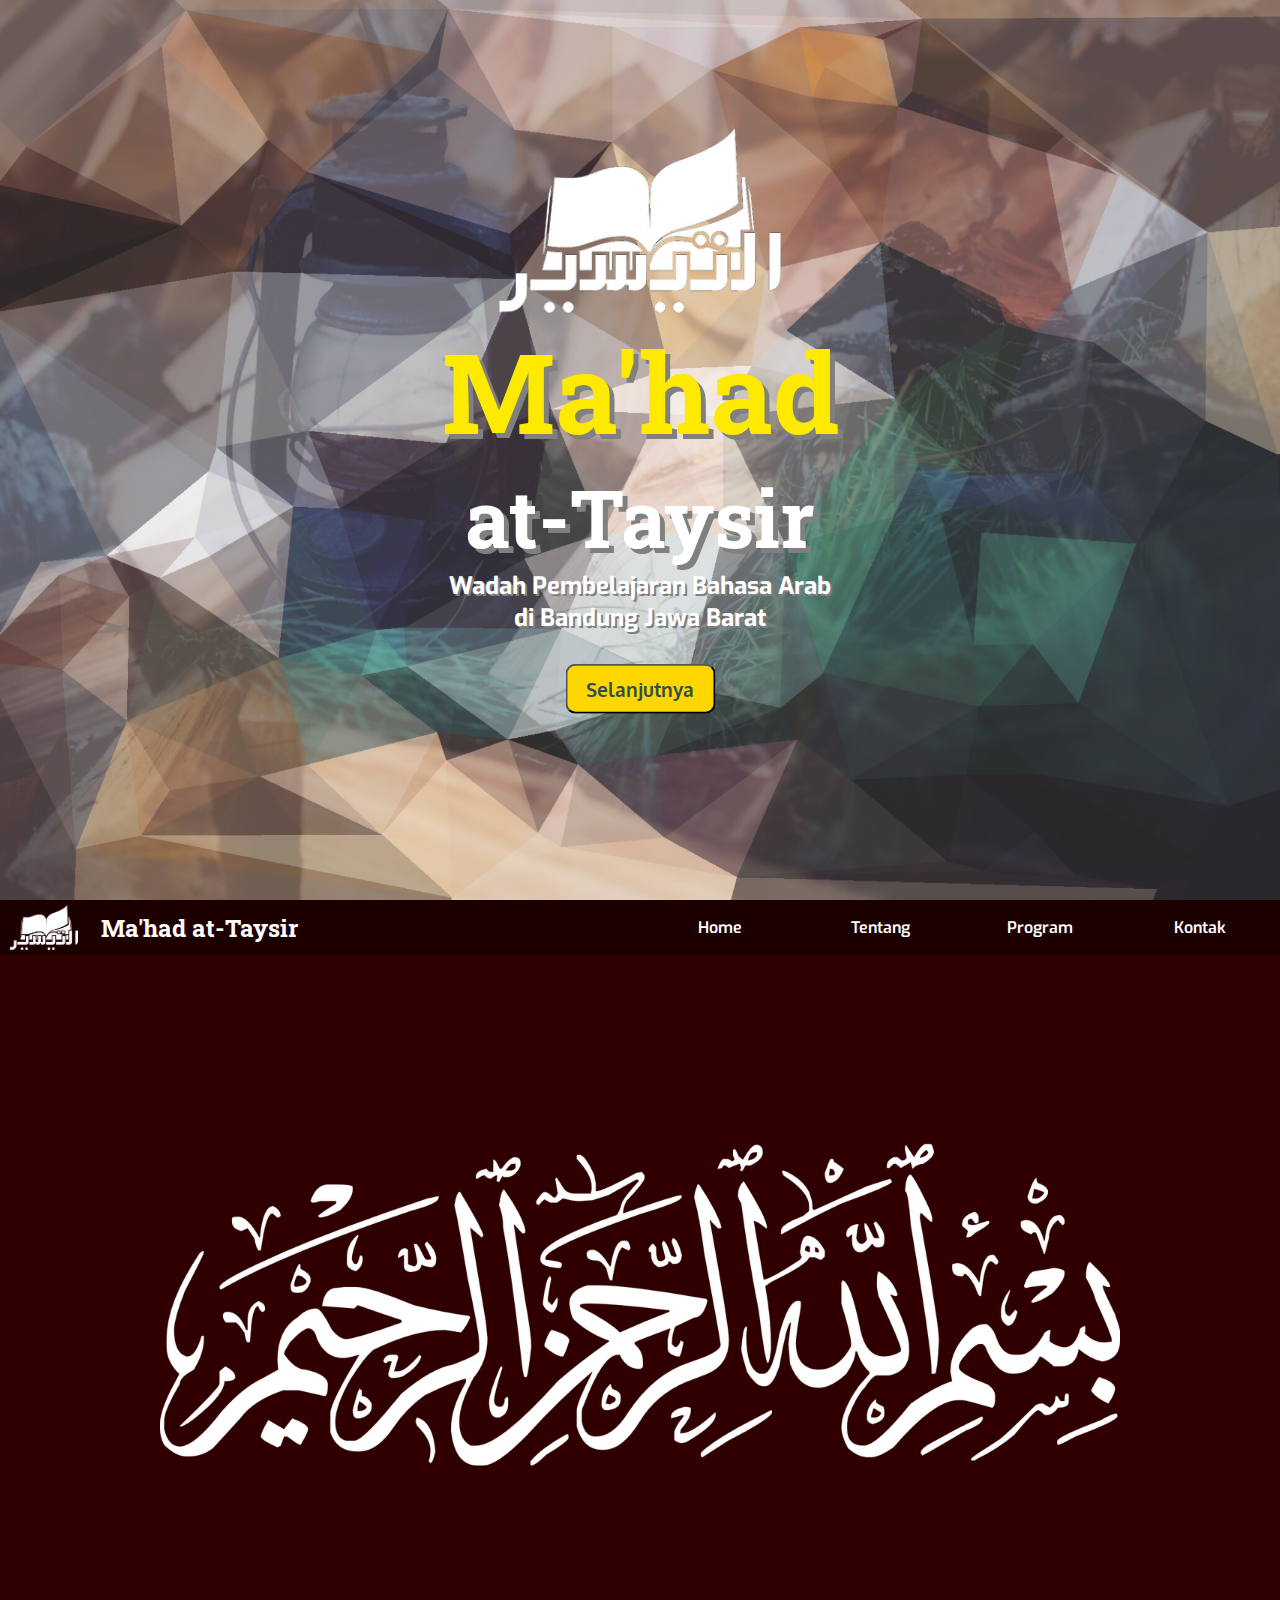
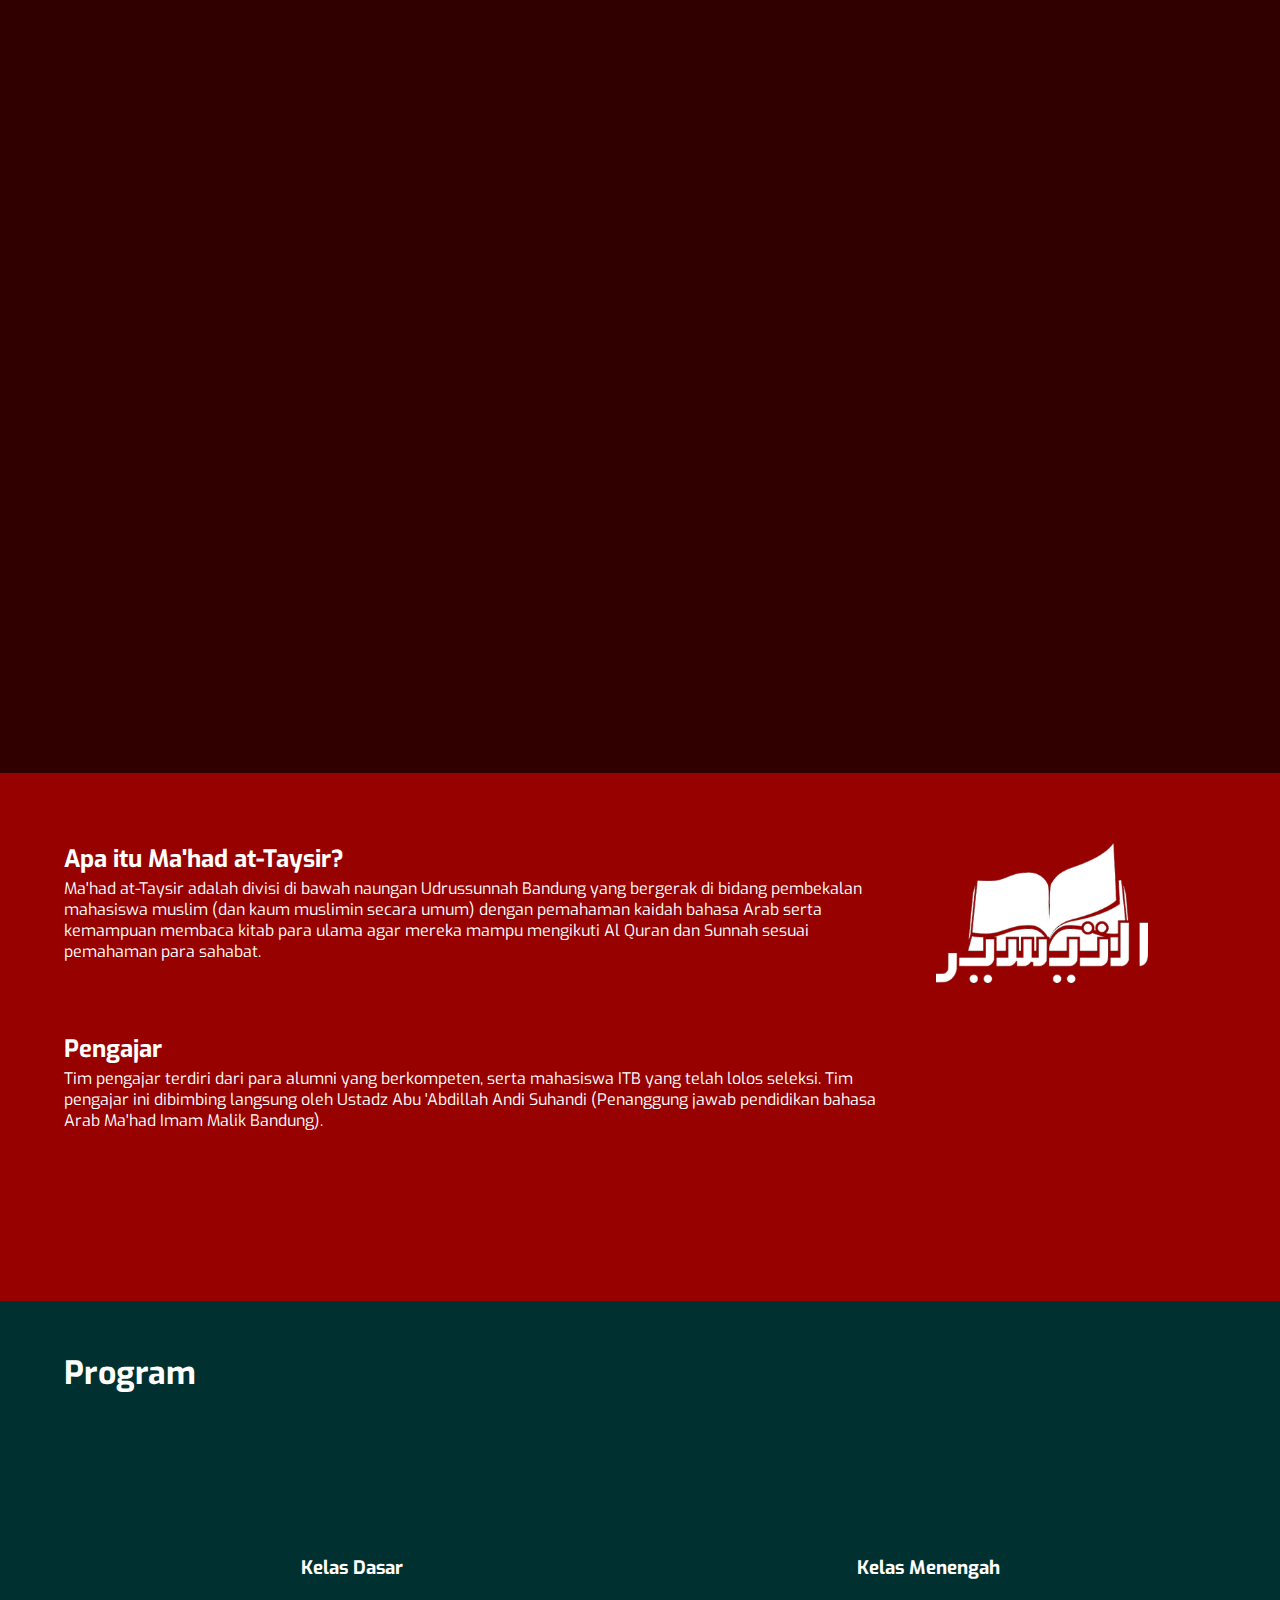
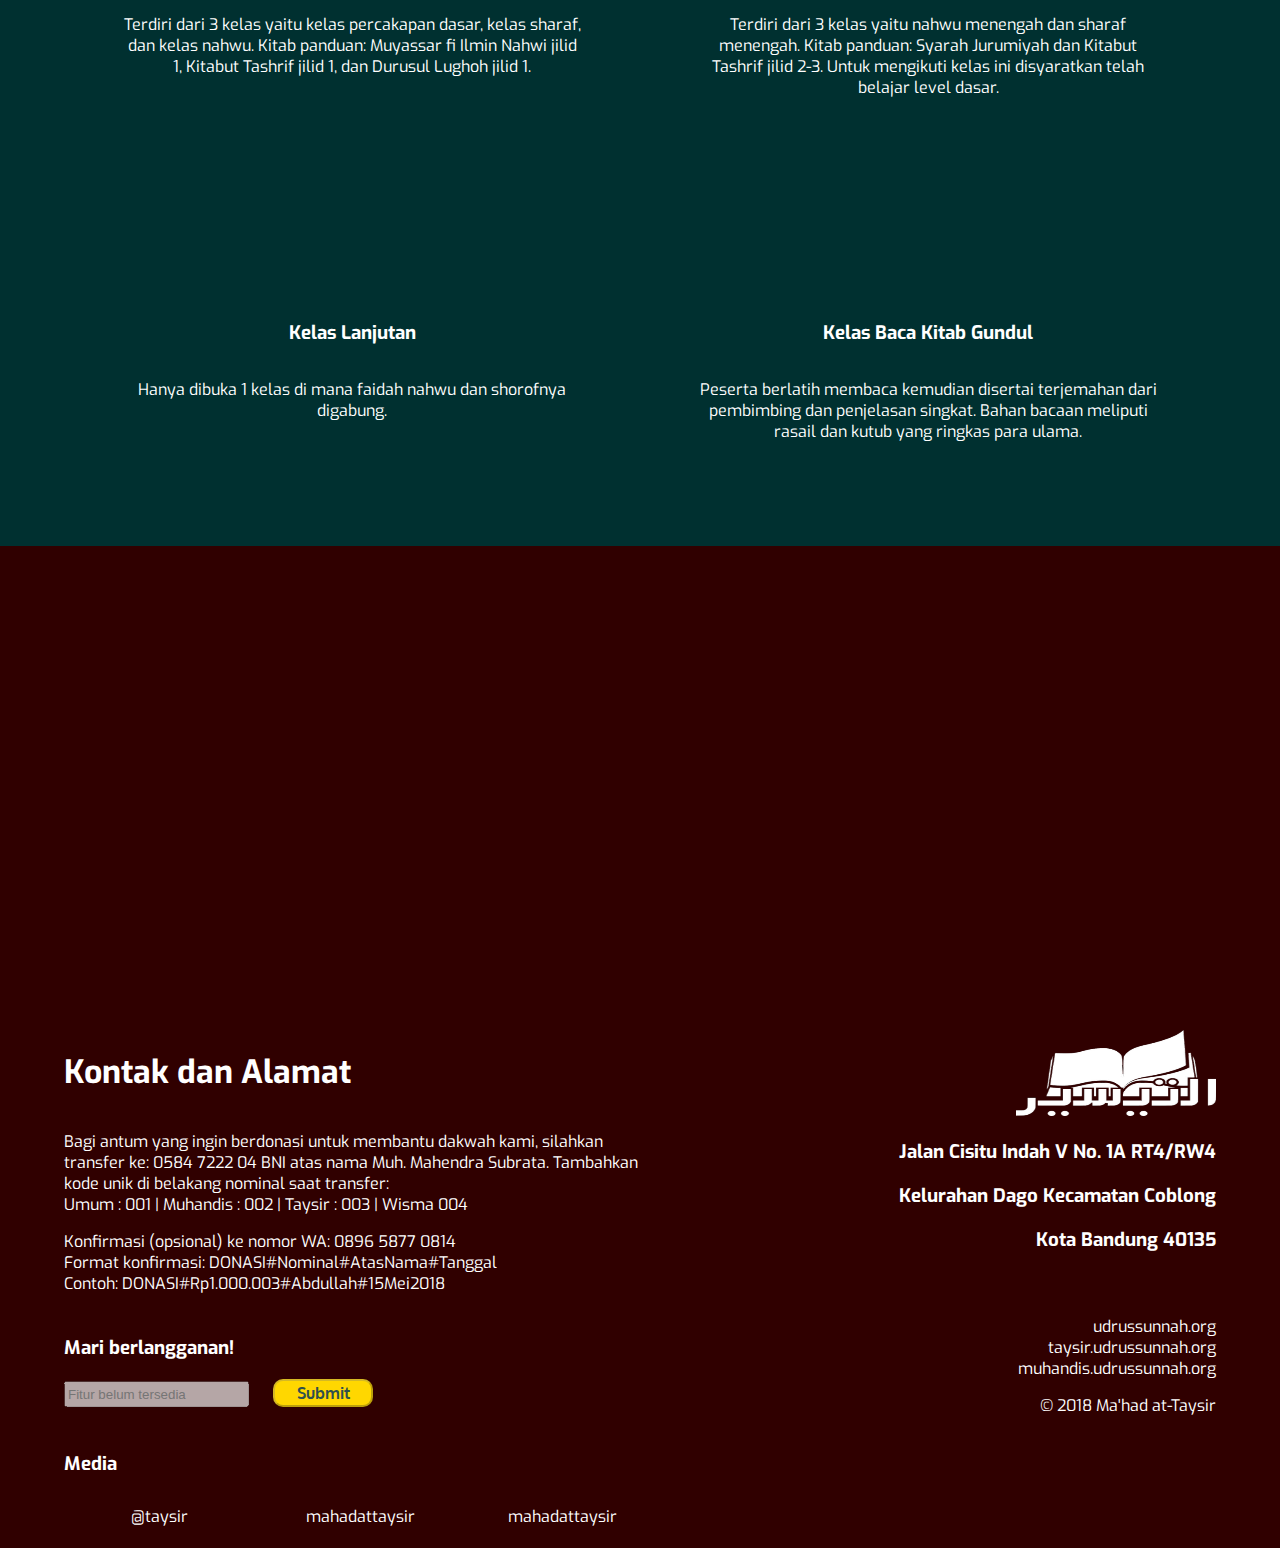
<file: index.html>
<!DOCTYPE html>
<html>
    <head>
        <meta name="viewport" content="width=device-width, initial-scale=1.0">
        <meta charset="UTF-8">
        <meta name="description" content="Wadah Pembelajaran Bahasa Arab di Bandung">
        <meta name="keywords" content="bahasaarab,arab,Arab,bandung,mahad,itb,udrussunnah">
         <link rel="icon" href="images/taysiricon.ico" >
        <title>Ma'had At Taysir</title>
        <link href="main.css" type="text/css" rel="stylesheet">
        <!-- icons -->
        <link rel="stylesheet" href="https://use.fontawesome.com/releases/v5.2.0/css/all.css" integrity="sha384-hWVjflwFxL6sNzntih27bfxkr27PmbbK/iSvJ+a4+0owXq79v+lsFkW54bOGbiDQ" crossorigin="anonymous">
        <!-- fonts -->
        <link href="https://fonts.googleapis.com/css?family=Exo:400,700|Roboto+Slab:700|Oxygen:400,700|Open+Sans:400,700|Raleway:400,700|Montserrat:400,700|Roboto:400,700|Lato:400,700" rel="stylesheet">
    </head>
    <body>
        <div id="hero">
        <div id="home">
              
                <div id="hero-text">
                    <img id="hero-logo" src="images/taysirlogo.png" alt="logotaysirbig">
                    <h1 class="hero-title" id="hero-title-1">Ma'had</h1> 
                    <h1 class="hero-title" id="hero-title-2">at-Taysir</h1>
                    <p id="hero-desc">Wadah Pembelajaran Bahasa Arab <br>di Bandung Jawa Barat</p>
                    <button id="hero-button" onclick="location.href='#video';">Selanjutnya</button>
                </div>
             
            </div>
        </div>
        <header id="header">
            <div id="headimg">
            <img  id="header-img"  src="images/taysirlogo.png" alt="Logo Mahad Taysir">
            
            <h2 id="headtitle">Ma'had at-Taysir</h2>
            </div>
            
            <nav id="nav-bar">
                <div class="nav-button" id="homenav"><a class="nav-link" href="#home">Home</a></div>
                <div class="nav-button" id="tentangnav"><a class="nav-link" href="#tentang">Tentang</a></div>
                <div class="nav-button" id="programnav"><a class="nav-link" href="#program">Program</a></div>
                <div class="nav-button" id="kontaknav"><a class="nav-link" href="#kontak">Kontak</a></div>
                
            </nav>
        </header>
        <main>
            <div id="opening">
            <img id="basmalah" src="images/basmalah.png" alt="basmalah"> 
            <iframe id="video" width="100%" height="720px" src="https://www.youtube.com/embed/HUhQTfq10N8" frameborder="0" allow="autoplay; encrypted-media" allowfullscreen></iframe>
            </div>
            
            <div id="tentang">
                <div class="tentang-content" id="tentang1">
                  <img class="tentang-logo" id="tentangtaysirlogo" src="images/taysirlogo.png" alt="logotaysir">
                  <h3 class="tentang-subtitle">Apa itu Ma'had at-Taysir?</h3>
                  <p class="tentang-desc">Ma'had at-Taysir adalah divisi di bawah naungan Udrussunnah Bandung yang bergerak di bidang pembekalan mahasiswa muslim (dan kaum muslimin secara umum) dengan pemahaman kaidah bahasa Arab serta kemampuan membaca kitab para ulama agar mereka mampu mengikuti Al Quran dan Sunnah sesuai pemahaman para sahabat.</p>
                </div>
               
                <div class="tentang-content" id="tentang2">
                    <i class="fas fa-chalkboard-teacher tentang-logo"></i>
                    <h3 class="tentang-subtitle">Pengajar</h3>
                    <p class="tentang-desc">Tim pengajar terdiri dari para alumni yang berkompeten, serta mahasiswa ITB yang telah lolos seleksi. Tim pengajar ini dibimbing langsung oleh Ustadz Abu 'Abdillah Andi Suhandi (Penanggung jawab pendidikan bahasa Arab Ma'had Imam Malik Bandung).</p>
                </div>
            </div>
            <div id="program">
              <div id="program-title">
                  <h1>Program</h1>
              </div>
                <div id="grid-kelas">
              <div class="kelas-content" id="dasar">
                  <i class="fas fa-comments kelas-logo"></i>
                  <h3>Kelas Dasar</h3>
                  <p>Terdiri dari 3 kelas yaitu kelas percakapan dasar, kelas sharaf, dan kelas nahwu. Kitab panduan: Muyassar fi Ilmin Nahwi jilid 1, Kitabut Tashrif jilid 1, dan Durusul Lughoh jilid 1.</p>
              </div>
              <div class="kelas-content" id="menengah">
                  <i class="fas fa-edit kelas-logo"></i>
                  <h3>Kelas Menengah</h3>
                  <p>Terdiri dari 3 kelas yaitu nahwu menengah dan sharaf menengah. Kitab panduan: Syarah Jurumiyah dan Kitabut Tashrif jilid 2-3. Untuk mengikuti kelas ini disyaratkan telah belajar level dasar.</p>
              </div>
              <div class="kelas-content" id="lanjutan">
                  <i class="fas fa-book-reader kelas-logo"></i>
                  <h3>Kelas Lanjutan</h3>
                  <p>Hanya dibuka 1 kelas di mana faidah nahwu dan shorofnya digabung.</p>
              </div>
              <div class="kelas-content" id="bacakitab">
                  <i class="fas fa-book kelas-logo"></i>
                  <h3>Kelas Baca Kitab Gundul</h3>
                  <p>Peserta berlatih membaca kemudian disertai terjemahan dari pembimbing dan penjelasan singkat. Bahan bacaan meliputi rasail dan kutub yang ringkas para ulama.</p>
              </div>
                </div>
            </div>
            <div id="peta">
                <iframe src="https://www.google.com/maps/embed?pb=!1m18!1m12!1m3!1d3961.125068119191!2d107.61094024995542!3d-6.875615395007099!2m3!1f0!2f0!3f0!3m2!1i1024!2i768!4f13.1!3m3!1m2!1s0x2e68e6e4deebbae7%3A0x3278a183b3e02ad1!2sJl.+Cisitu+Indah+V%2C+Dago%2C+Coblong%2C+Kota+Bandung%2C+Jawa+Barat+40135!5e0!3m2!1sid!2sid!4v1532621837508" width="100%" height="450" frameborder="0" style="border:0" allowfullscreen></iframe></div>
            <div id="kontak">  
<div class="kontak-content" >
                    <h1 id="kontak-title">Kontak dan Alamat</h1>
                    <div id="kontak-desc">
                        <h3>Media</h3>
                        <div id="sosmed">
                            <div class="sosmed-link">
                                <a class="sosmed-logo" href="https://line.me/R/ti/p/%40taysir " target="_blank"><i class="fab fa-line"></i></a>
                                <p class="sosmed-desc">@taysir</p>
                            </div>
                            <div class="sosmed-link">
                                <a class="sosmed-logo"  href=" https://facebook.com/mahadattaysir" target="_blank"><i class="fab fa-facebook-square"></i></a>
                                <p class="sosmed-desc">mahadattaysir</p>
                                 </div>
                            <div class="sosmed-link">
                                <a class="sosmed-logo" href="https://www.instagram.com/mahadattaysir/" target="_blank"><i class="fab fa-instagram"></i></a>
                                <p class="sosmed-desc">mahadattaysir</p>
                            </div>
                        </div>
                    </div>
                    <div id="detailmahad">
                    <img id="kontaktaysirlogo" src="images/taysirlogo.png" alt="logotaysir">
                    <div id="alamat">
                        <h3>Jalan Cisitu Indah V No. 1A RT4/RW4</h3>
                        <h3>Kelurahan Dago Kecamatan Coblong</h3>
                        <h3>Kota Bandung 40135</h3>
                    </div>
                    </div>
                    <div id="donasi">
                    <p>Bagi antum yang ingin berdonasi untuk membantu dakwah kami, silahkan transfer ke: 0584 7222 04 BNI atas nama Muh. Mahendra Subrata. Tambahkan kode unik di belakang nominal saat transfer:<br> Umum : 001  | Muhandis : 002 | Taysir : 003 | Wisma 004</p>
                        <p>Konfirmasi (opsional) ke nomor WA: 0896 5877 0814<br> Format konfirmasi: DONASI#Nominal#AtasNama#Tanggal<br>Contoh: DONASI#Rp1.000.003#Abdullah#15Mei2018</p>
                    </div>
                    <div  id="langganan">
                        <h3>Mari berlangganan!</h3>
                        <form id="form" action="https://www.w3schools.com/action_page.php" target="_blank" >
                          <input id="email" type="email"  name="email" placeholder="Fitur belum tersedia" disabled>
                            <input id="submit" type="submit" value="Submit" disabled>                
                        </form>
                    </div>
                    <div id="copyright">
                        <a href="https://udrussunnah.org/" target="_blank">udrussunnah.org</a><br>
                         <a href="https://taysir.udrussunnah.org/" target="_blank">taysir.udrussunnah.org</a><br>
                         <a href="https://muhandis.udrussunnah.org/" target="_blank">muhandis.udrussunnah.org</a><br>
                        <p>© 2018 Ma'had at-Taysir </p>
                    </div>
                </div>
            </div>
        </main>
      <script>
        window.onscroll = function() {myFunction()};

        var navbar = document.getElementById("header");
        var sticky = navbar.offsetTop;

        function myFunction() {
          if (window.pageYOffset >= sticky) {
            navbar.classList.add("sticky")
          } else {
            navbar.classList.remove("sticky");
          }
        }
      </script>    
    </body>
</html>
</file>
<file: main.css>
html, body{
    background-color: rgb(48,0,0);
    color: white;
    margin: 0;
    height: 100%;
}
/*Hero Image */

#hero{
    height: 100%;
}

/*Home */


#home{
    background-image: url("images/heroimage.jpg");
    height: 100%;
    
    background-position: center;
    background-repeat: no-repeat;
    background-size: cover;
   
}
#hero-text{
    position: absolute;
    text-align: center;
     top: 50%;
    left: 50%;
    transform: translate(-50%, -55%);
}

#hero-logo{
    max-height: 185px;
    width: auto;
}

.hero-title{
    color:#feea00;
    font-family: "Roboto Slab", serif;
    font-size: 7em;
    text-shadow:5px 5px grey;
    margin: 0;
}

#hero-title-2{
    font-size: 5em;
    color: white;
}

#hero-desc{
    font-family: "Exo", sans-serif;
    font-size: 1.5em;
     text-shadow:2px 2px grey;
    margin: 0;
    font-weight: 700;
}

#hero-button{
    background-color:gold;
    color: darkslategrey;
    border-radius: 10px;
    margin-top: 30px;
    height:50px;
    width: 150px;
    font-family: "Oxygen", sans-serif;
    font-size: 1.2em; 
    font-weight: 700;
}

/*Responsive hero */
@media(max-width: 436px){
    #hero-text{
        transform: translate(-50%, -55%);
    }
    #hero-logo{
        height: 65%;
        width: auto;
    }
    .hero-title{
        font-size: 17vw;
    }
    #hero-title-2{
        font-size: 15vw;
    }
    #hero-desc{
        font-size: 5vw;
    }
    
}

/*Navigation Bar */
.sticky {
  position: fixed;
  top: 0;
  width: 100%;
}


header{
    top: 0;
    right: 0;
    left: 0;
    width: 100%x;
    height: 55px;
    background-color: rgb(28,0,0);
    margin: 0;
    border: 0;
    display: grid;
    grid-template-columns: 1fr 1fr;
    z-index: 1;
}

#headimg{
    width: 300px;
    display: flex;
    flex-direction: row;
    height: 100%;
    
}

#header-img{
    display: block;
    width: auto;
    height: 45px;
    margin-right: 20px;
    margin-left: 10px;
    margin-bottom: 5px;
    margin-top: 5px;
    
}

#headtitle{
    text-align: left;
    font-family:"Roboto Slab",monospace;
    margin: auto;
}

#nav-bar {
    height: 55px;
    margin: 0;
    padding: 0;
    display: grid;
    grid-template-columns: repeat(4, 1fr);
    grid-auto-rows: auto;
    align-content: center;
    text-align: center;
    overflow: hidden;
    background-color:rgb(28,0,0);
    
}

.nav-button{
    height: 55px;
    display: table;
    background-color:  rgb(28,0,0);
}

.nav-button .nav-link:hover{
    background-color: white;
   color: black;
}

.nav-link{
    display: table-cell;
    vertical-align: middle;
    color: white;
    font-family: "Exo", sans-serif;
    font-weight: 600;
    text-decoration: none;
    font-size: 1em;
}

/*RWD Navbar */
@media(max-width: 610px){
    .nav-link{
        font-size: 2vw;
    }
}

@media(max-width: 444px){
   header{
        grid-template-columns: 1fr;
       grid-row-gap: 0;
       border: 0;
       margin: 0;
    }
    main{
      padding-top: 100px;
    }
    #headimg{
       
        padding-bottom: 0;
    }
    .nav-link{
        font-size: 3vw;
    }
    main{
    padding-top: 50px;
}

    #tentang{
        padding-top: 125px;
    }
}
/*Main*/
main{
    height: 100%;
    padding-top: 60px;
}

.sticky + main {
  padding-top: 150px;
}


/*Opening*/


/*.triangle{
   width: 0;
    height: 0;
	border-right: 100px solid #c86802;
	border-bottom: 100px solid transparent;
    
}*/
#basmalah{
    top: 50px;
    position:relative;
    left: 50%;
    width: 75%;
    height: auto;
    transform: translate(-50%, 0);
    margin-bottom: 150px;
}
#video{
    margin-bottom: 0;
    border-bottom: 0;
}

/*Tentang */
#tentang{
    
    background-color: #970100;
  padding-top: 70px;
    padding-left: 5%;
    padding-right: 5%;
    padding-bottom: 10%;
    display: grid;
    grid-template-rows: 1fr 1fr;
    grid-row-gap: 50px;
     margin: 0;
    border: 0;
    
}

.tentang-content{
    grid-row: auto;
    margin: 0;
    display: grid;
    grid-template-columns: 3fr 1fr;
    grid-template-rows: 1fr 3fr;
    grid-column-gap: 30px;
    grid-row-gap: 0;
}
.tentang-logo{
    height: 140px;
    grid-column: 2;
    grid-row: 1/span 2;
    font-size: 140px;
    text-align: center;
    margin-bottom: 0;
}
.tentang-subtitle{
    font-family: "Exo",sans-serif;
    font-weight: 700;
    grid-column-start: 1;
    grid-row-start: 1;
    margin: 0;
    font-size: 1.5em;
}
.tentang-desc{
    font-family: "Exo", sans-serif;
    grid-column-start: 1;
    grid-row-start: 2;
    margin: 0;
}

@media(max-width: 500px){
    #tentang{
        grid-row-gap: 100px;
    }
    .tentang-content{
        grid-template-columns: 1fr;
        grid-template-rows: 1fr 0.3fr; 3fr;
        text-align: center;
       
        
    }
    .tentang-subtitle{
        grid-column: 1;
        grid-row: 2;
        margin-bottom: 0;
        margin-top: 0;
        padding: 0;
    }
    .tentang-logo{
        
        grid-column: 1;
        grid-row: 1;
        margin-left: auto;
        margin-right: auto;
         margin-bottom: 0;
        margin-top: 0;
        padding: 0;
    }
    #tentangtaysirlogo{
        margin-bottom: 70px;
    }
    .tentang-desc{
        margin: 0;
        padding-top: 0;
        grid-column: 1;
        grid-row: 3;
    }
}
/*Program */

#program{
    padding-top: 30px;
    padding-left: 5%;
    padding-right: 5%;
    margin-top: 0;
    margin: 0;
    background-color: #003030;
}

#program-title{
     font-family: "Exo",sans-serif;
}

#grid-kelas{
    display: grid;
    grid-template-columns: 1fr 1fr;
    grid-template-rows: 1fr 1fr;
    font-family: "Exo",sans-serif;
}

.kelas-content{
    grid-row: auto;
    grid-column: auto;
    margin: 0;
    display: grid;
    grid-template-rows: 1fr 0.5fr 2fr;
    grid-row-gap: 0;
    text-align: center;
    padding: 10%

}

.kelas-logo{
    grid-row: 1;
    font-size: 75px;
    text-align: center;
    margin-bottom: 0;
    }

@media(max-width: 500px){
    #grid-kelas{
        grid-template-columns: 1fr;
        grid-template-rows: 1fr 1fr 0.3fr 1fr;
    }
}

/*Kontak */
#kontak{
    margin: 0;
    padding-top: 30px;
    padding-left: 5%;
    padding-right: 5%;
    margin-top: 0;
    margin: 0;
    font-family: "Exo", sans-serif;
    width: auto;
    
}


.kontak-content{
    display: grid;
    grid-template-columns: 1fr 1fr;
    grid-template-rows: 0.2fr 1fr 0.1fr 0.5fr;
}
#kontak-title{
    grid-column: 1;
    grid-row: 1;
}


#detailmahad{
    grid-column: 2;
    grid-row: 1 / span 2;
    text-align: right;
    
}

#kontaktaysirlogo{
    width: 200px;
    height: 30%;
}

#donasi{
    grid-column: 1;
    grid-row: 2;
    width: auto;
}
#langganan{
    grid-row: 3;
    margin: 0;
    padding: 0;
    
}


#email{
    height:20px;
    margin-right: 20px;
}
#submit{
    background-color:gold;
    color: darkslategrey;
    border-radius: 10px;
    height:28px;
    width: 100px;
    font-family: "Oxygen", sans-serif;
    font-size: 1em; 
    font-weight: 700;
}

#kontak-desc{
    grid-column: 1 / span 1;
    grid-row: 4 / span 1;
}
#sosmed{
    width: auto;
    display: grid;
    grid-template-columns: 1fr 1fr 1fr;
    grid-template-rows: 1fr;
    grid-column-gap: 30px;
}

.sosmed-link{
    display: grid;
    grid-template-columns: 0.4fr 1fr;
    grid-column-gap: 25px;
    
}

.sosmed-logo{
    grid-column: 1;
    color: white;
    font-size: 2em;
    text-decoration: none;
}

.sosmed-desc{
    grid-column: 2;
    position: relative;
   bottom: 5px;
}

#copyright{
    text-align: right;
    grid-column: 2;
    grid-row: 3;
   
}
#copyright > a{
    text-decoration: none;
    color: white;

}

@media(max-width: 739px){
    #kontak{
        padding:auto;
    }
    .kontak-content{
        text-align: center;
        grid-template-columns: 1fr;
        grid-template-rows: 0.2fr 1fr 1fr 0.2fr 0.5fr 0.5fr;
    }
    #kontak-title{
        text-align: left;
        grid-column: 1;
        grid-row: 1;
    }
    #detailmahad{
        text-align: center;
        grid-column: 1;
        grid-row: 2;
    }
    #donasi{
        font-size: 4vw;
        width: 30%;
         grid-column: 1;
        grid-row: 3;
        word-wrap: break-word;
        margin: 0;
        padding: 0;
    }
    #langganan{
        grid-column: 1;
        grid-row: 4;
        margin: 0;
        
    }
    
    #form {
        display: grid;
        grid-template-rows: 1fr 1fr 1fr;
    }
    
    #form *{
        justify-self: center;
        width: 30%;
        grid-row:auto;
    }
    #email{
        width: 70%;
        margin-right: 0;
        margin-bottom: 5px;
        margin-top: 0;
    } 
    
    #kontak-desc{
          grid-column: 1;
        grid-row: 5;
    }
    #copyright{
        text-align: center;
        grid-column: 1;
        grid-row: 6;
    }
}

@media(max-width: 444px){
    .kontak-content{
        width: 40%;
        grid-row-gap: 0;
    }
     #detailmahad{
        margin-left: 5%;
        width: 80%;
    }
    #donasi{
       text-align: left;
        width: 90%;
        height: 80%;
        word-wrap: break-word;
    }
    #kontak-desc{
        width: 50%;
        margin-left: 25%;
        margin-bottom: 10%;
    }
    #sosmed{
        grid-template-columns: 1fr;
        grid-template-rows: 1fr 1fr 1fr;
    }
    .sosmed-link{
        grid-row: auto;
    }
    .sosmed-logo{
        margin:0;
    }
    .sosmed-desc{
        text-align: left;
    }
}
</file>
